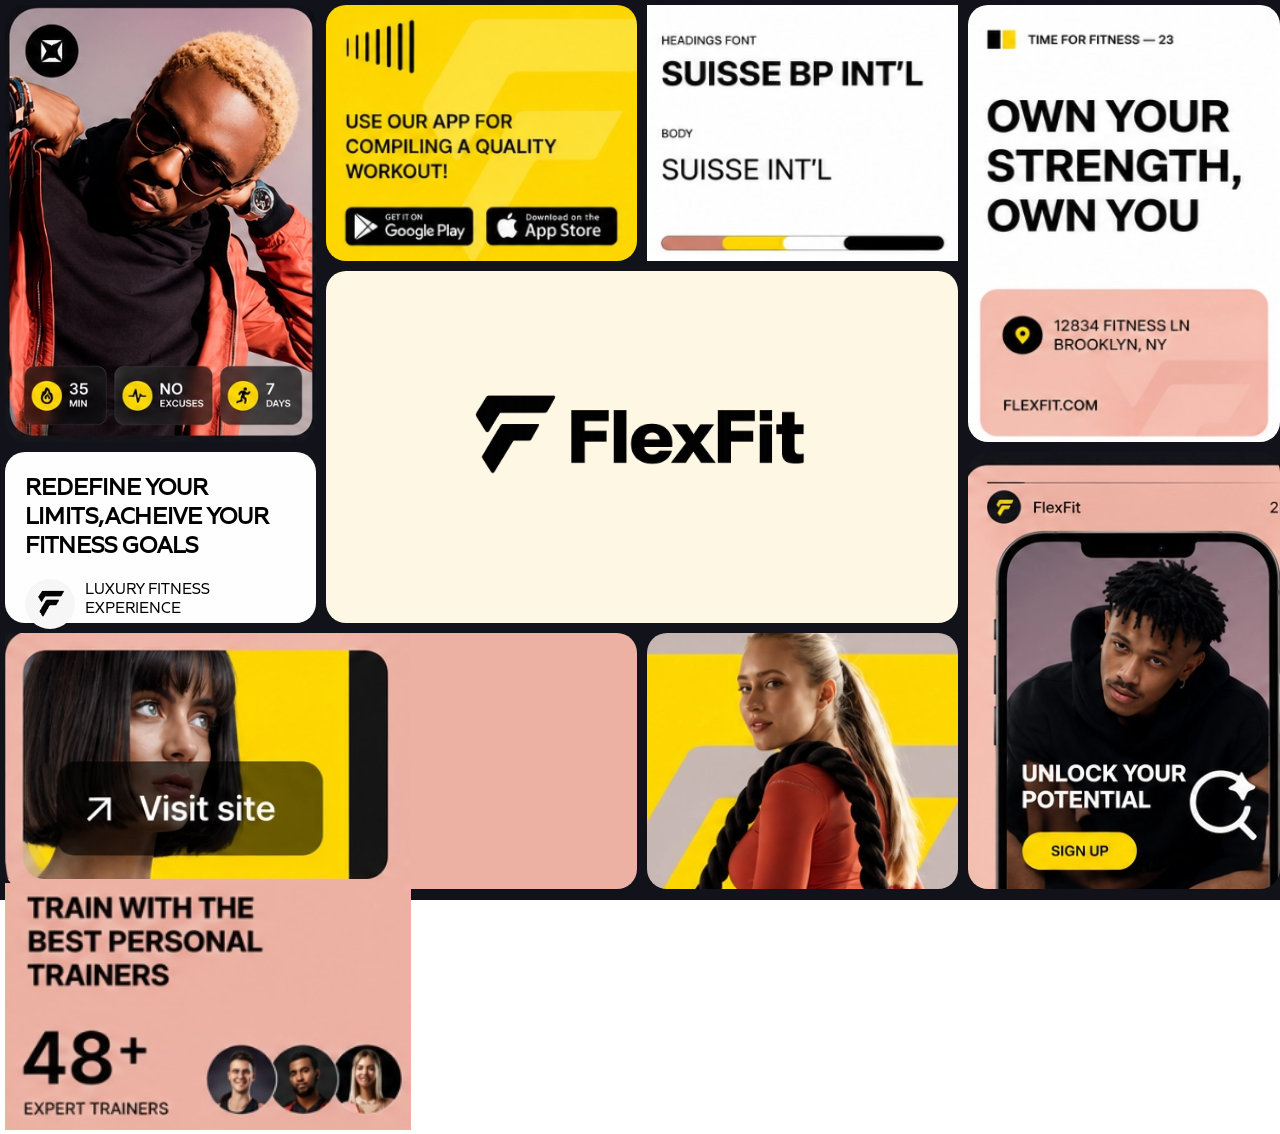
<file: Assignment4/index.html>
<!DOCTYPE html>
<html lang="en">
<head>
    <meta charset="UTF-8">
    <meta name="viewport" content="width=device-width, initial-scale=1.0">
    <title>Document</title>
    <link rel="stylesheet" href="style.css">
</head>
<body>
    <main>
        <div class="content">
            <div class="box box1">
                <img src="./character_images/character_1_top_left.png" alt="">
            </div>
            <div class="box box2">
                <img src="./character_images/Screenshot 2026-05-13 174108.png" alt="">
            </div>
            <div class="box box3">
                <img src="./character_images/Screenshot 2026-05-13 174151.png" alt="">
            </div>
            <div class="box box4">
                <img src="./character_images/Screenshot 2026-05-12 184724.png" alt="">
            </div>
            <div class="box box5">
                <img src="./character_images/Title.png" alt="">
            </div>
            <div class="box box6">
                <h2 id="b6h2">REDEFINE YOUR LIMITS,ACHEIVE YOUR FITNESS GOALS</h2>
                <div class="b6">
                    <img src="./character_images/logo.png" alt="logo">
                    <p>LUXURY FITNESS <br> EXPERIENCE
                    </p>
                </div>
                
            </div>
            <div class="box box7">
                <img src="./character_images/character_4_right_phone.png" alt="">
            </div>
            <div class="box box8">
                <img src="./character_images/character_2_bottom_left.png" alt="">
                <img src="./character_images/Screenshot 2026-05-13 173959.png" alt="">
            </div>
            <div class="box box9">
                <img src="./character_images/character_3_bottom_center.png" alt="">
            </div>
        </div>
    </main>
</body>
</html>
</file>
<file: Assignment4/style.css>
@font-face {
    font-family: 'QuietSans';
    src: url('./FlatitQuietSansRegular.otf');
}

*{
    padding: 0px;
    margin: 0px;
    box-sizing: border-box;
    font-family: 'QuietSans';
}

html,body{
    height: 100%;
    width: 100%;
}

main{
    padding: 5px;
    height: 100%;
    width: 100%;
    background-color: #12131a;
}

.content{
    height: 96%;
    width: 98%;
    display: grid;
    grid-template-columns: 25% 25% 25% 25%;
    grid-template-rows: 30% 20% 20% 30%;
    grid-template-areas: 
    "box1 box2 box3 box4"
    "box1 box5 box5 box4"
    "box6 box5 box5 box7"
    "box8 box8 box9 box7"
    ;
    row-gap: 10px;
    column-gap: 10px;

}

.box1 { grid-area: box1; overflow:hidden ;}
.box1 img{object-fit: cover; width: 100%; height: 100%;object-position: 40% 20%;}
.box2 { grid-area: box2; overflow:hidden ;}
.box2 img{ width: 100%; height: 100%;}
.box3 { grid-area: box3; }
.box3 img{ width: 100%; height: 100%;}
.box4 { grid-area: box4; overflow:hidden ;}
.box4 img{ width: 100%; height: 100%;}
.box5 { grid-area: box5; background-color: #fef7e3; overflow: hidden; }
.box5 img{object-fit: cover; width: 100%; height: 100%;}
.box6 { grid-area: box6; display: flex; flex-direction: column; background-color: #fefefe; padding: 20px; gap: 20px;}
#b6h2{
    font-weight: bold;
}
.box6 img{
    height: 50px;
    width: 50px;
    border-radius: 50%;
}
.box7 { grid-area: box7; overflow: hidden;}
.box7 img{object-fit: cover; width: 104%; height: 100%;object-position: 20%; border-radius: 10px;}
.box8 { grid-area: box8; padding: 0px 10px 10px 0px; background-color: #ecb1a3;}
.box8 img{
    height: 100%;
}
.box9 { grid-area: box9; overflow: hidden; }
.box9 img{object-fit: cover; width: 100%; height: 100%; }

.box{
    border-radius: 20px;
}

.b6{
    display: flex;
    gap: 10px;
}
</file>
